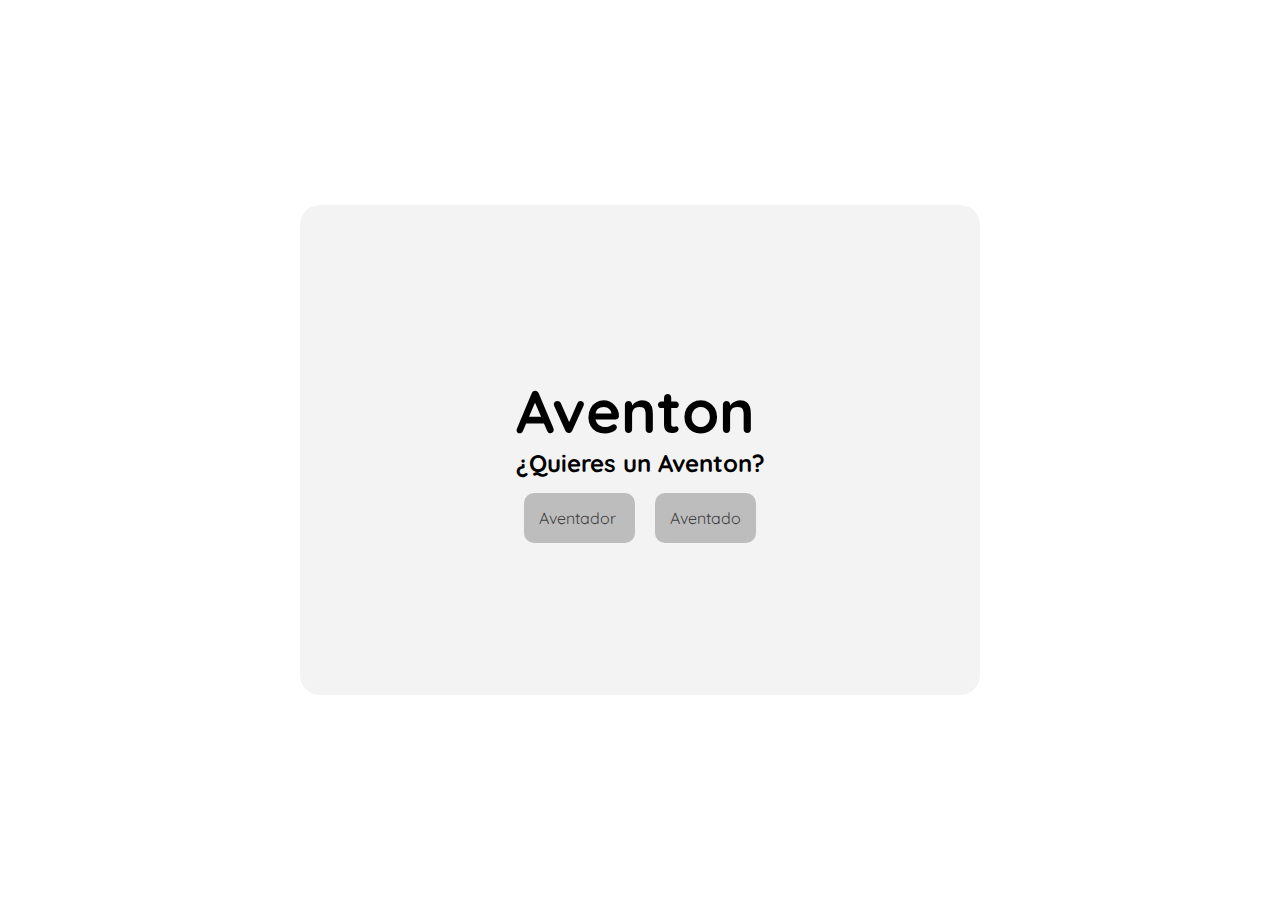
<file: index.html>
<!DOCTYPE html>
<html lang="es">
<head>
    <meta charset="UTF-8">
    <meta http-equiv="X-UA-Compatible" content="IE=edge">
    <meta name="viewport" content="width=device-width, initial-scale=1.0">
    <title>Aventon</title>
    <link rel="stylesheet" href="css/estilos.css">
</head>
<body>

    <div id="contIndex">
        
        <section id="formIndex">
            <div id="titulo">
                <h1>Aventon</h1>
                <h2>¿Quieres un Aventon?</h2>
            </div>
            
            <div id="btnIndex">
                <a href="aventador.html" id="btnA"> Aventador </a>
                <a href="aventado.html" id="btnA"> Aventado </a>
            </div>
        </section>
    </div>

</body>
</html>
</file>
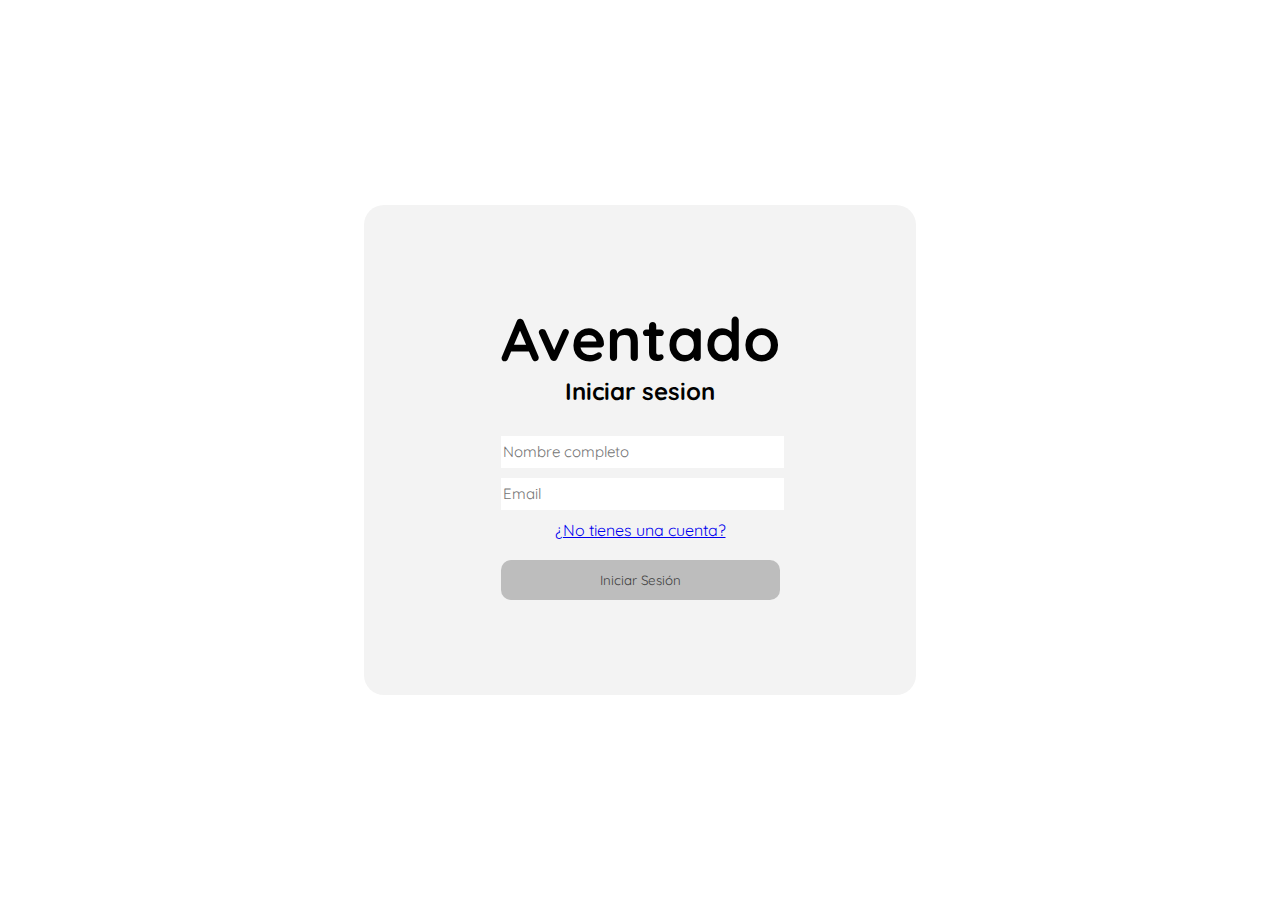
<file: aventado.html>
<!DOCTYPE html>
<html lang="en">
<head>
    <meta charset="UTF-8">
    <meta http-equiv="X-UA-Compatible" content="IE=edge">
    <meta name="viewport" content="width=device-width, initial-scale=1.0">
    <title>Aventon</title>
    <link rel="stylesheet" href="css/estilos.css">
</head>
<body>

    <div id="contLogin">

        <section id="formLogin">
            <form action="">
                <div id="titulo">
                    <h1>Aventado</h1>
                    <h2>Iniciar sesion</h2>
                </div>
                <input type="text" nombre="nombre" placeholder="Nombre completo"><br>
                <input type="email" nombre="correo" placeholder="Email"><br>
                <a class="link" href="registro2.html">¿No tienes una cuenta?</a><br>

                <button type="submit" id="btn">Iniciar Sesión</button>
            </form>
        </section>
        
    </div>
    
</body>
</html>
</file>
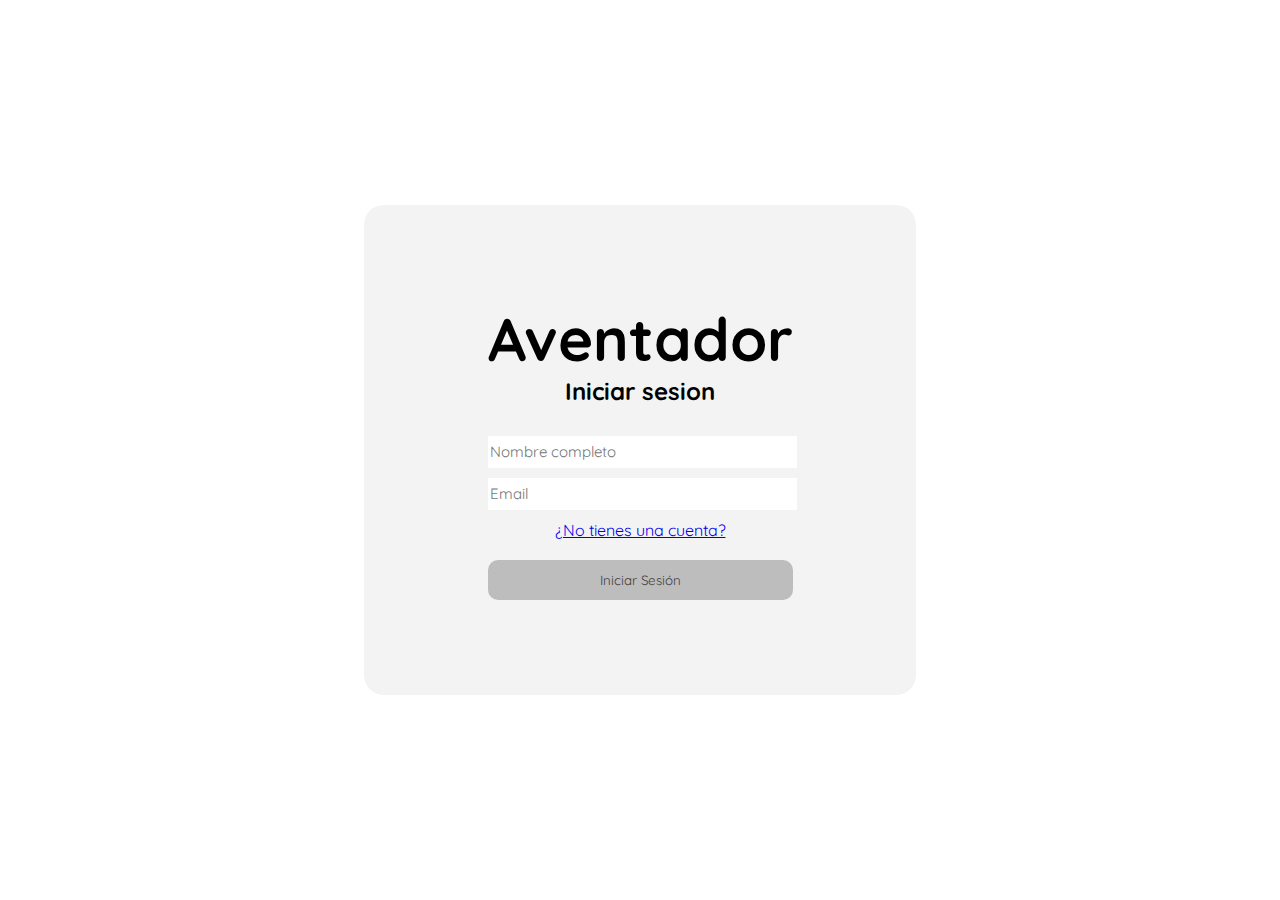
<file: aventador.html>
<!DOCTYPE html>
<html lang="en">
<head>
    <meta charset="UTF-8">
    <meta http-equiv="X-UA-Compatible" content="IE=edge">
    <meta name="viewport" content="width=device-width, initial-scale=1.0">
    <title>Aventon</title>
    <link rel="stylesheet" href="css/estilos.css">
    </head>
<body>

    <div id="contLogin">

        <section id="formLogin">
            <form action="">
                <div id="titulo">
                    <h1>Aventador</h1>
                    <h2>Iniciar sesion</h2>
                </div>
                <input type="text" nombre="nombre" placeholder="Nombre completo"><br>
                <input type="email" nombre="correo" placeholder="Email"><br>
                <a class="link" href="registro1.html">¿No tienes una cuenta?</a><br>

                <button type="submit" id="btn">Iniciar Sesión</button>
            </form>
        </section>
        
    </div>
</body>
</html>
</file>
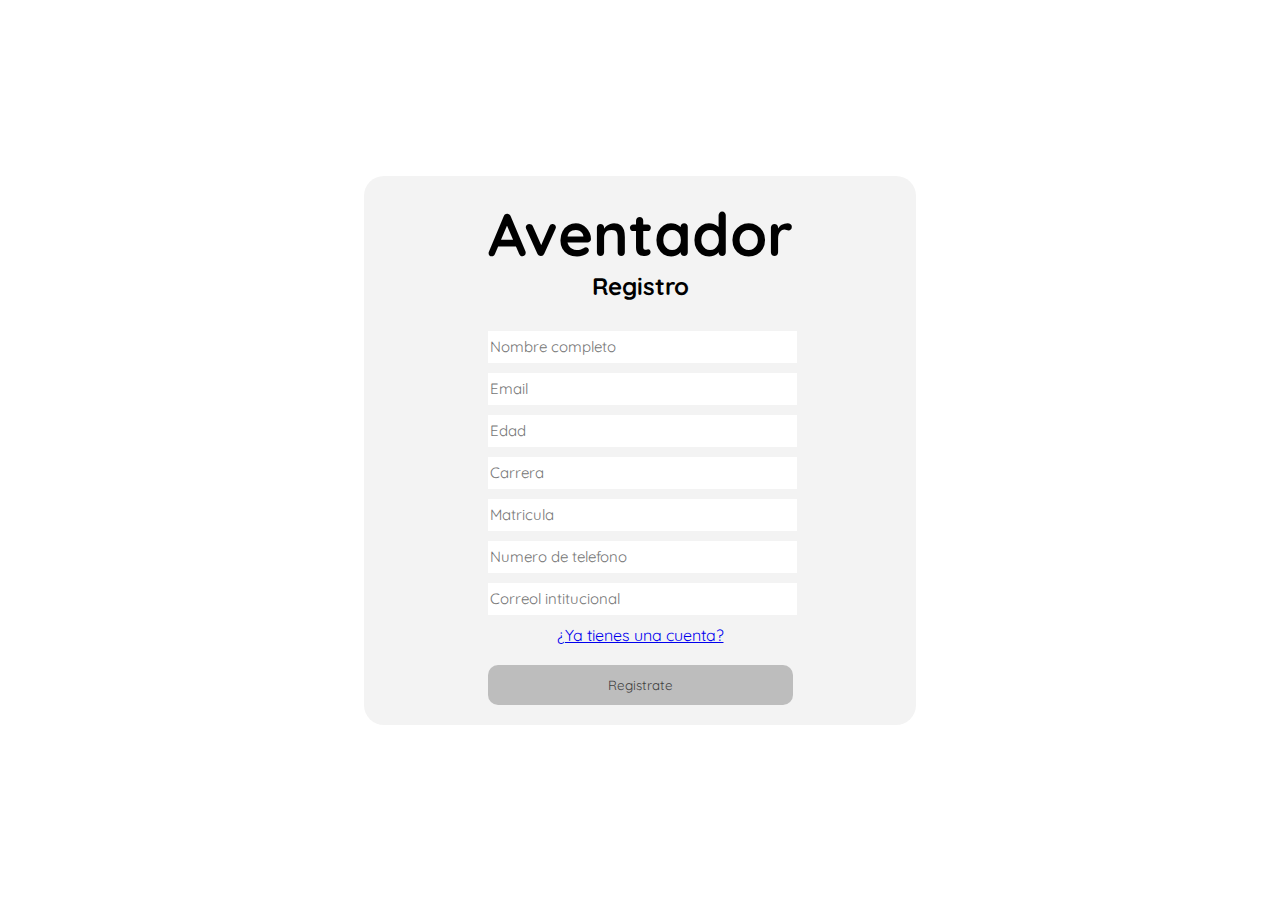
<file: registro1.html>
<!DOCTYPE html>
<html lang="en">
<head>
    <meta charset="UTF-8">
    <meta http-equiv="X-UA-Compatible" content="IE=edge">
    <meta name="viewport" content="width=device-width, initial-scale=1.0">
    <link rel="stylesheet" href="css/estilos.css">
    <title>Aventon</title>
</head>
<body>

  <div id="contRegistro">

    <section id="formRegistro">
        <form action="">
            <div id="titulo">
                <h1>Aventador</h1>
                <h2>Registro</h2>
            </div>
            <input type="text" name="nombre" placeholder="Nombre completo"><br>
            <input type="email" name="correo" placeholder="Email"><br>
            <input type="text" name="edad" placeholder="Edad"><br>
            <input type="text" name="carrera" placeholder="Carrera"><br>  
            <input type="text" name="matricula" placeholder="Matricula"><br>  
            <input type="text" name="mumero" placeholder="Numero de telefono"><br>  
            <input type="text" name="correol" placeholder="Correol intitucional"><br> 


            <a class="link" href="aventador.html">¿Ya tienes una cuenta?</a><br>

            <button type="submit" id="btn">Registrate</button>
        </form>
    </section>
    
  </div>

</body>
</html>
</file>
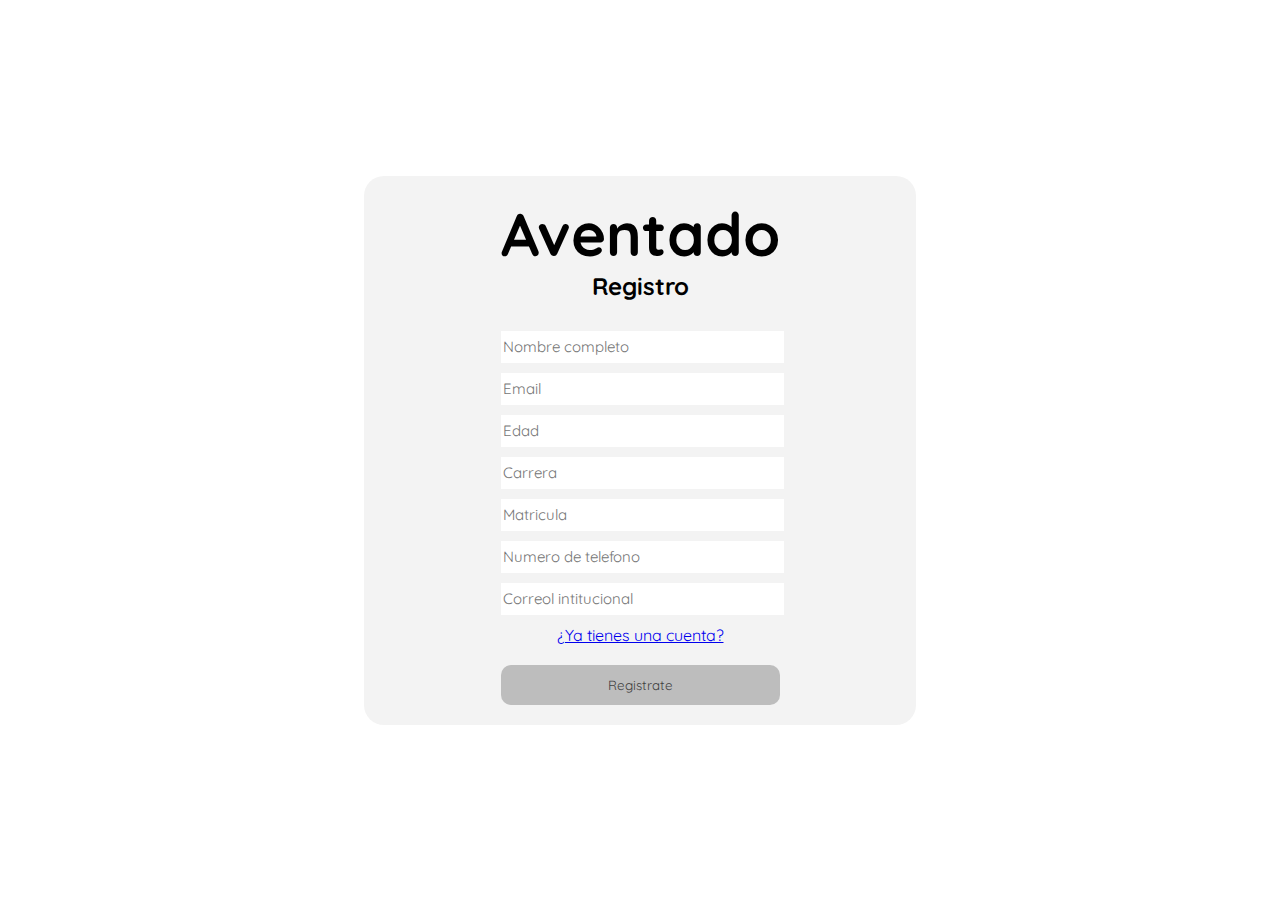
<file: registro2.html>
<!DOCTYPE html>
<html lang="en">
<head>
    <meta charset="UTF-8">
    <meta http-equiv="X-UA-Compatible" content="IE=edge">
    <meta name="viewport" content="width=device-width, initial-scale=1.0">
    <link rel="stylesheet" href="css/estilos.css">
    <title>Aventado</title>
</head>
<body>
    
  <div id="contRegistro">

    <section id="formRegistro">
        <form action="">
            <div id="titulo">
                <h1>Aventado</h1>
                <h2>Registro</h2>
            </div>
            <input type="text" name="nombre" placeholder="Nombre completo"><br>
            <input type="email" name="correo" placeholder="Email"><br>
            <input type="text" name="edad" placeholder="Edad"><br>
            <input type="text" name="carrera" placeholder="Carrera"><br>  
            <input type="text" name="matricula" placeholder="Matricula"><br>  
            <input type="text" name="mumero" placeholder="Numero de telefono"><br>  
            <input type="text" name="correol" placeholder="Correol intitucional"><br> 


            <a class="link" href="aventado.html">¿Ya tienes una cuenta?</a><br>

            <button type="submit" id="btn">Registrate</button>
        </form>
    </section>
    
  </div>

</body>
</html>
</file>
<file: css/estilos.css>
@import url('https://fonts.googleapis.com/css2?family=Quicksand:wght@400;700&display=swap');

*{
    font-family: 'Quicksand';
    margin: 0;
    border: none;
}

/* Botones */
#btnA{
    padding: 15px;
    text-decoration: none;
    color: #3f3f3f;
    border-radius: 10px;
    background-color: #bdbdbd;
    transition: 200ms;
    margin: 10px;
}
#btnA:hover{
    transition: 200ms;
    background-color: #858585;
}
#btn{
    width: 100%;
    height: 40px;
    text-decoration: none;
    color: #3f3f3f;
    border-radius: 10px;
    background-color: #bdbdbd;
    transition: 200ms;
    cursor: pointer;
    margin-top: 20px;
}
#btn:hover{
    transition: 200ms;
    background-color: #858585;
}

/* Index */
#contIndex{
    display: flex;
    align-items: center;
    justify-content: center;
    height: 100vh;
}
#formIndex{
    display: flex;
    align-items: center;
    justify-content: center;
    flex-direction: column;
    background-color: #f3f3f3;
    padding: 20px;
    border-radius: 20px;
    width: 50%;
    height: 50%;
}
#titulo{
    margin-bottom: 30px;
}
#titulo h1{
    font-size: 60px;
}

/* Login Aventador & Aventado */
#contLogin{
    display: flex;
    align-items: center;
    justify-content: center;
    height: 100vh;
}
#formLogin{
    display: flex;
    align-items: center;
    justify-content: center;
    flex-direction: column;
    text-align: center;
    background-color: #f3f3f3;
    padding: 20px;
    border-radius: 20px;
    width: 40%;
    height: 50%;
}
#formLogin input{
    font-size: 15px;
    margin-bottom: 10px;
    height: 30px;
    width: 100%;
}

/* Registro Aventador & Aventado */
#contRegistro{
    display: flex;
    align-items: center;
    justify-content: center;
    height: 100vh;
}
#formRegistro{
    display: flex;
    align-items: center;
    justify-content: center;
    flex-direction: column;
    text-align: center;
    background-color: #f3f3f3;
    padding: 20px;
    border-radius: 20px;
    width: 40%;
    height: auto;
}
#formRegistro input{
    font-size: 15px;
    margin-bottom: 10px;
    height: 30px;
    width: 100%;
}
</file>
